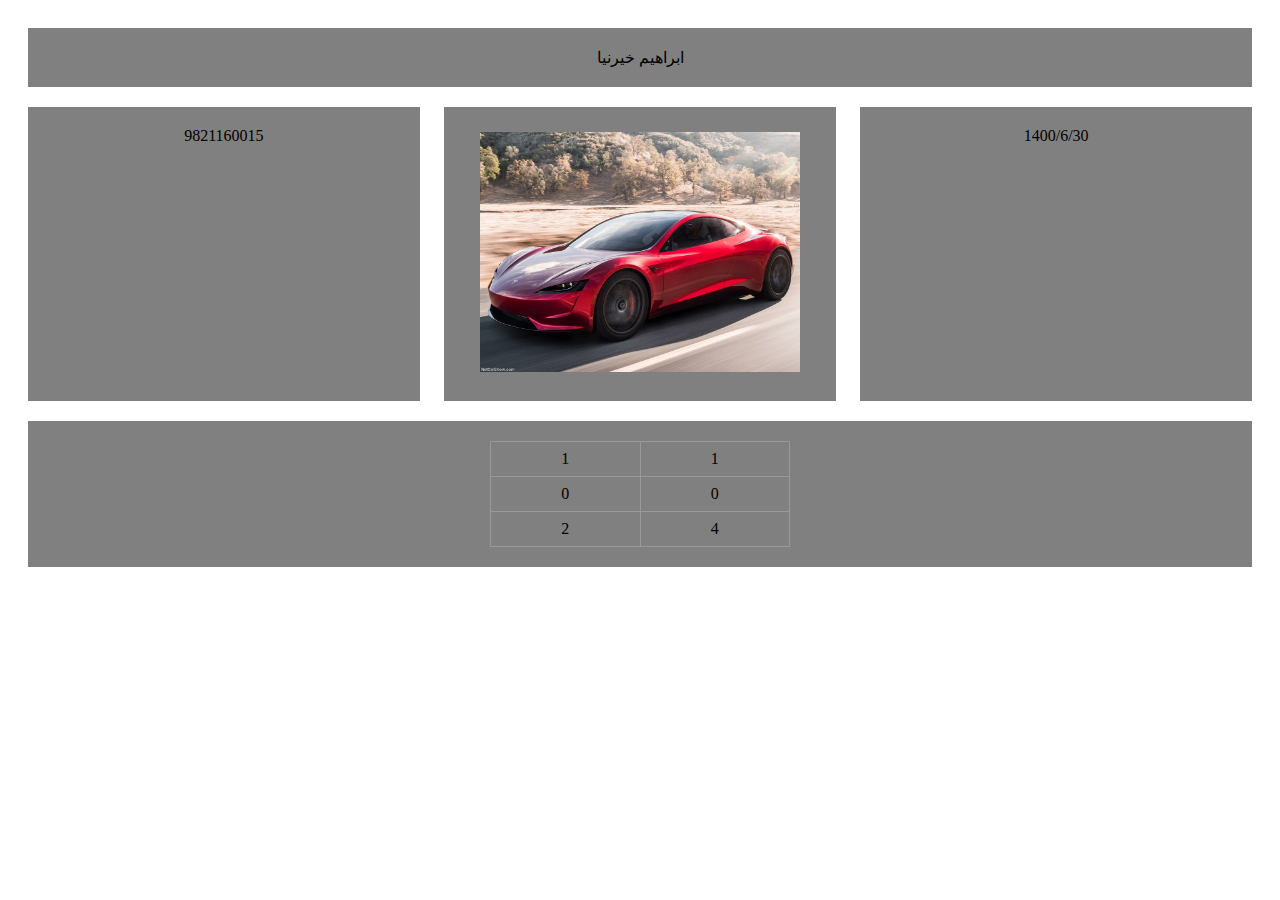
<file: ie1400-HW1/index.html>
<!DOCTYPE html>
<html lang="en">
<head>
    <title>تمرین اول</title>
    <link rel="stylesheet" href="./styles.css">
</head>
<body class="flex_main">
    
    <div class="flex-grid">
        <div class="col"> ابراهیم خیرنیا</div>
      </div>

      
      <div class="flex-grid-thirds">
        <div class="col">9821160015</div>
        <div class="col">
          
            <img src="car.jpg" alt="Paris">
        </div>
        <div class="col">1400/6/30</div>
      </div>
    
            
      <div class="flex-grid">
        <div class="col">
            <table>
                <tr>
                  <td>1</td>
                  <td>1</td> 
                </tr>
                <tr>
                  <td>0</td>
                  <td>0</td> 
                </tr>
                <tr>
                    <td>2</td>
                    <td>4</td> 
                  </tr>
              </table>
        </div>
      </div>
</body>
</html>
</file>
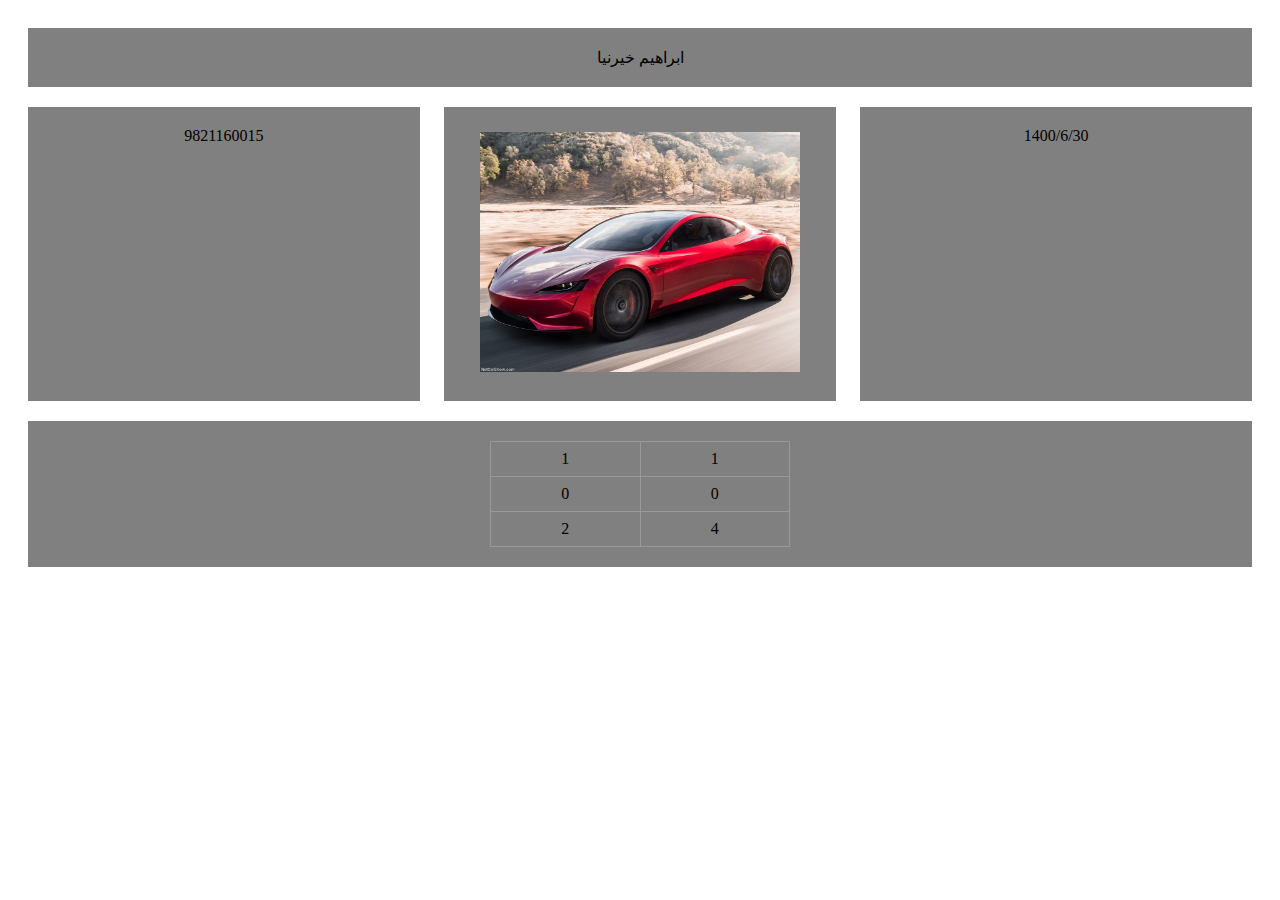
<file: ie1400-HW1/a.html>
<!DOCTYPE html>
<html lang="en">
<head>
    <title>تمرین اول</title>
    <link rel="stylesheet" href="./styles.css">
</head>
<body class="flex_main">
    
    <div class="flex-grid">
        <div class="col"> ابراهیم خیرنیا</div>
      </div>

      
      <div class="flex-grid-thirds">
        <div class="col">9821160015</div>
        <div class="col">
          
            <img src="car.jpg" alt="Paris">
        </div>
        <div class="col">1400/6/30</div>
      </div>
    
            
      <div class="flex-grid">
        <div class="col">
            <table>
                <tr>
                  <td>1</td>
                  <td>1</td> 
                </tr>
                <tr>
                  <td>0</td>
                  <td>0</td> 
                </tr>
                <tr>
                    <td>2</td>
                    <td>4</td> 
                  </tr>
              </table>
        </div>
      </div>
</body>
</html>
</file>
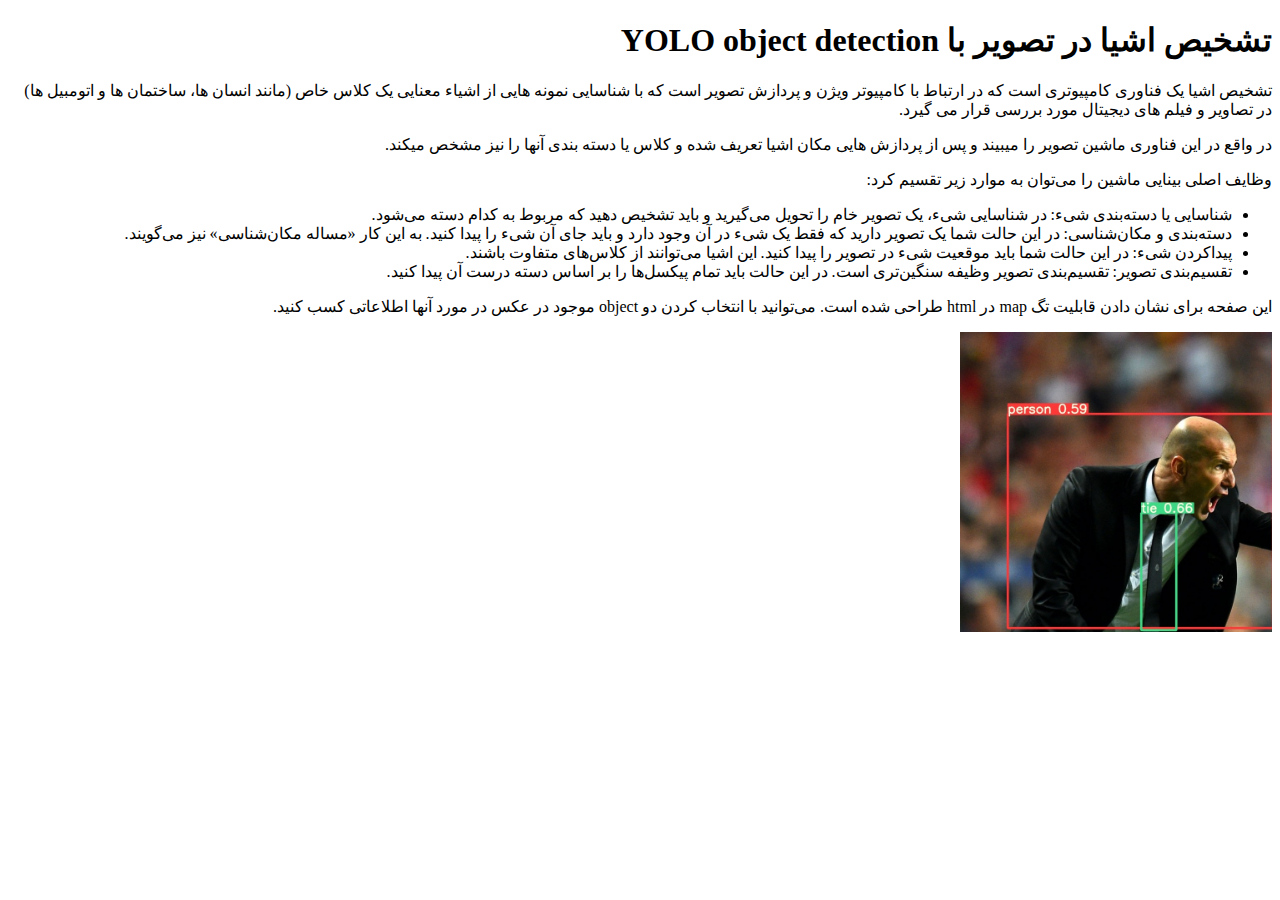
<file: prj3/first.html>
<!DOCTYPE html>
<html lang="fa" dir="rtl">
<head>
    <meta charset="UTF-8">
    <title>صفحه سوم</title>
</head>
<body>

<h1>تشخیص اشیا در تصویر با YOLO object detection</h1>

<p>تشخیص اشیا یک فناوری کامپیوتری است که در ارتباط با کامپیوتر ویژن و پردازش تصویر است که با شناسایی نمونه هایی از اشیاء
    معنایی یک کلاس خاص (مانند انسان ها، ساختمان ها و اتومبیل ها) در تصاویر و فیلم های دیجیتال مورد بررسی قرار می
    گیرد.</p>

<p>در واقع در این فناوری ماشین تصویر را میبیند و پس از پردازش هایی مکان اشیا تعریف شده و کلاس یا دسته بندی آنها را نیز
    مشخص میکند.</p>

<p>وظایف اصلی بینایی ماشین را می‌توان به موارد زیر تقسیم کرد:</p>

<ul>
    <li>شناسایی یا دسته‌بندی شیء: در شناسایی شیء، یک تصویر خام را تحویل می‌گیرید و باید تشخیص دهید که مربوط به کدام دسته
        می‌شود.
    </li>
    <li>دسته‌بندی و مکان‌شناسی: در این حالت شما یک تصویر دارید که فقط یک شیء در آن وجود دارد و باید جای آن شیء را پیدا
        کنید. به این کار «مساله‌ مکان‌شناسی» نیز می‌گویند.
    </li>
    <li>پیداکردن شیء: در این حالت شما باید موقعیت شیء در تصویر را پیدا کنید. این اشیا می‌توانند از کلاس‌های متفاوت
        باشند.
    </li>
    <li>تقسیم‌بندی تصویر: تقسیم‌بندی تصویر وظیفه‌ سنگین‌تری است. در این حالت باید تمام پیکسل‌ها را بر اساس دسته‌ درست آن
        پیدا کنید.
    </li>
</ul>


<p>این صفحه برای نشان دادن قابلیت تگ map در html طراحی شده است. می‌توانید با انتخاب کردن دو object موجود در عکس در مورد آنها اطلاعاتی کسب کنید.</p>

<map name="mymap">
    <area shape="rect" coords="180,170,220,300" alt="Sun" href="https://en.wikipedia.org/wiki/Necktie">
    <area shape="rect" coords="45,80,300,300" alt="Sun" href="https://en.wikipedia.org/wiki/Zinedine_Zidane">
</map>

<img height="300px" src="img/yolo.jpg" alt="yolo" usemap="#mymap">


</body>
</html>
</file>
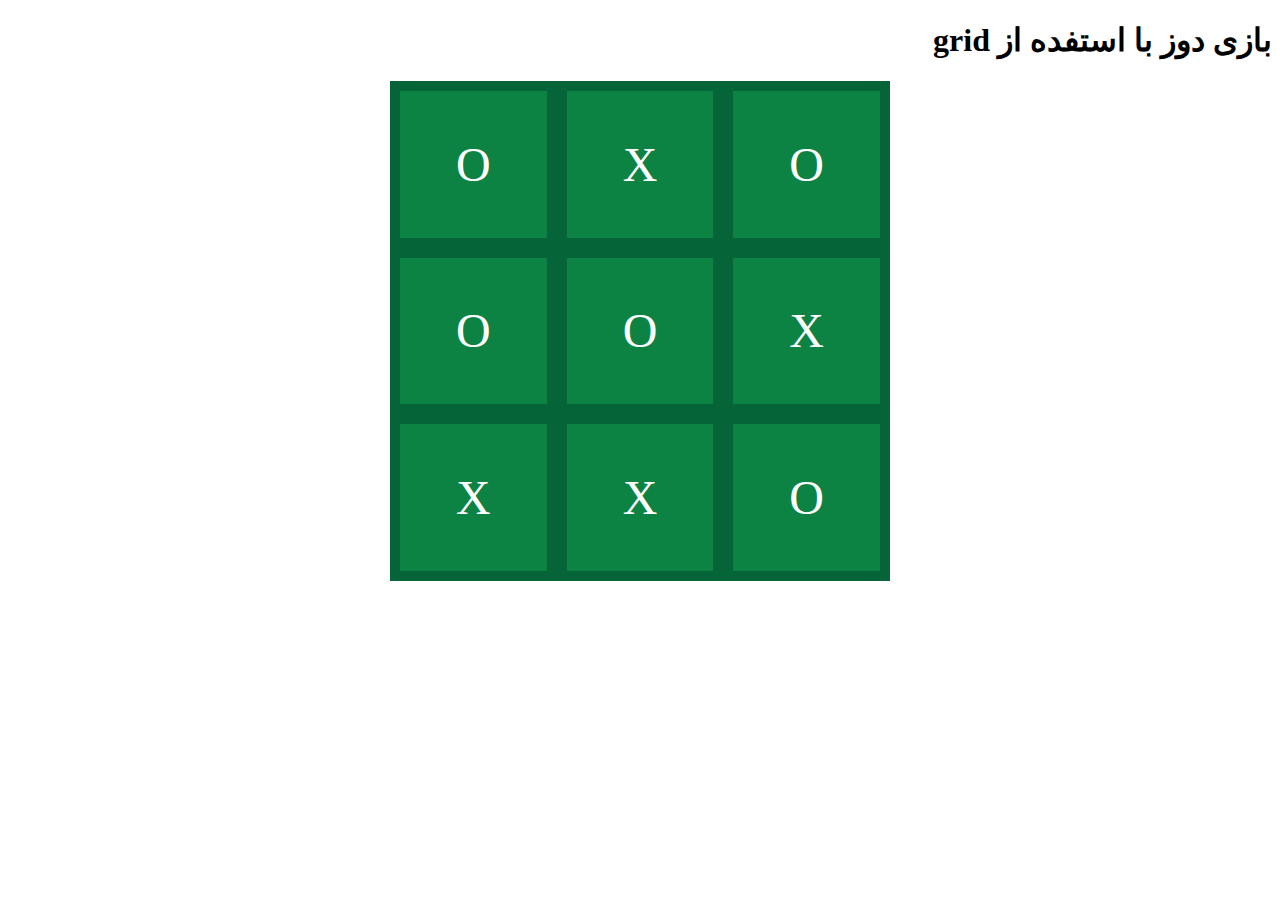
<file: prj3/second.html>
<!DOCTYPE html>
<html lang="fa" dir="rtl">
<head>
    <meta charset="UTF-8">
    <title>تگ‌های HTML</title>

    <style>

        .grid-container {
            display: grid;
            width: 500px;
            height: 500px;
            margin: 0 auto;
            background-color: #0c8343;
            color: #fff;
            grid-template-areas:
                    ". . ."
                    ". . ."
                    ". . .";
        }
        .item {
            display: flex;
            border: 10px solid #056538;
            font-size: 3em;
            justify-content: center;
            align-items: center;
        }


    </style>

</head>
<body>

<h1>بازی دوز با استفده از grid</h1>


<div class="grid-container">
    <div class="item">O</div>
    <div class="item">X</div>
    <div class="item">O</div>
    <div class="item">X</div>
    <div class="item">O</div>
    <div class="item">O</div>
    <div class="item">O</div>
    <div class="item">X</div>
    <div class="item">X</div>
</div>

</body>
</html>
</file>
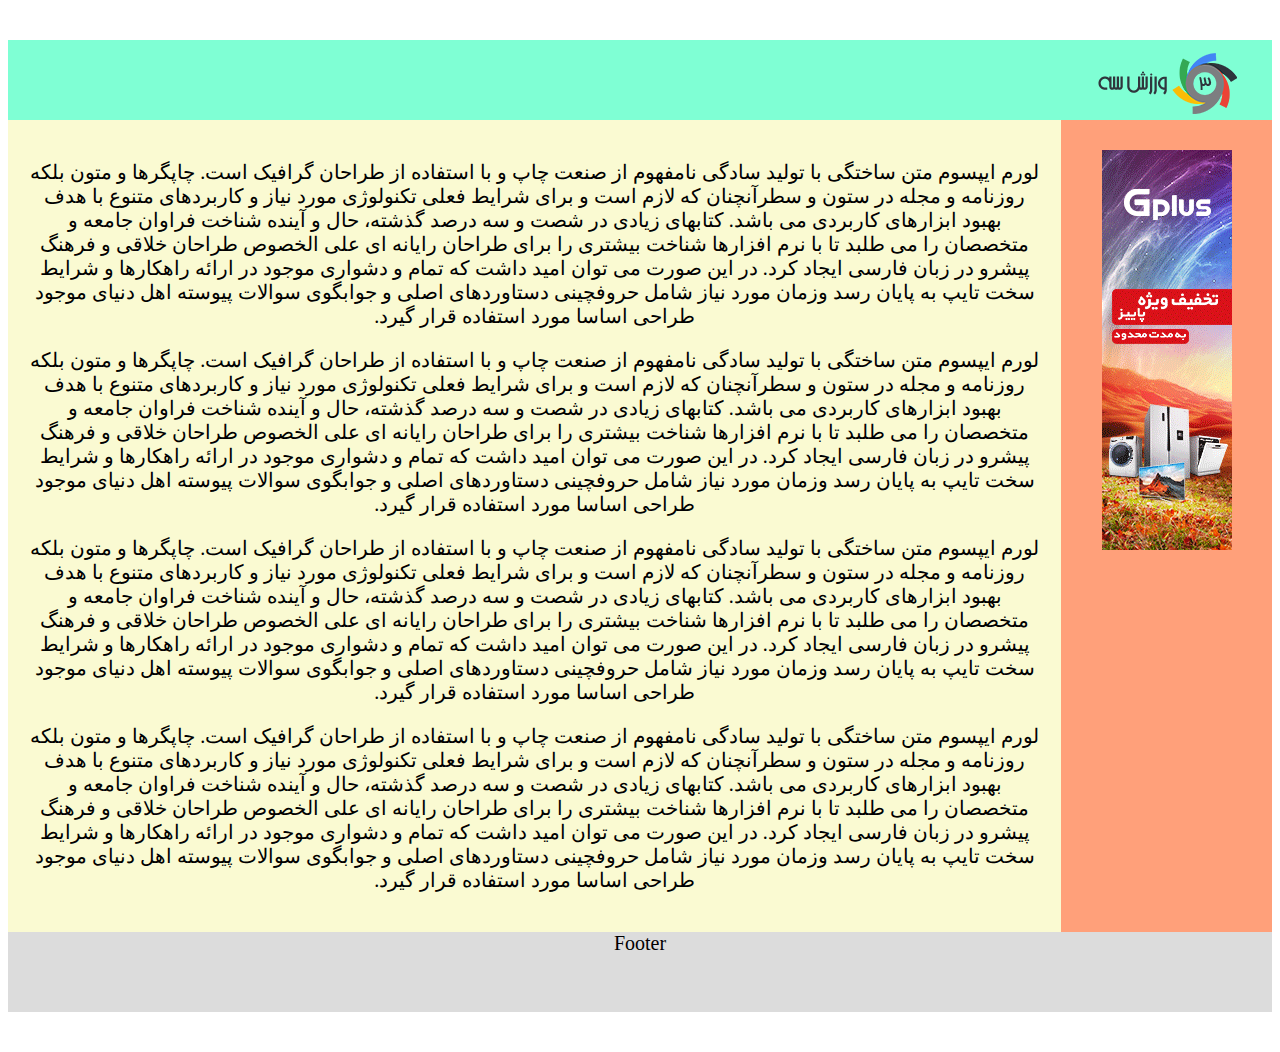
<file: prj3/third.html>
<!DOCTYPE html>
<html lang="fa" dir="rtl">
<head>
    <meta charset="UTF-8">
    <title>صفحه سوم</title>
    <link rel="stylesheet" href="styles.css">
</head>

<body>

<div class="container">

    <div class="logo">

        <img src="img/varzesh3-logo.png">

    </div>


    <div class="top">

    </div>

    <div class="sidebar">
        
        <img src="img/00912110.gif">


    </div>

    <div class="main">

        <p>
            لورم ایپسوم متن ساختگی با تولید سادگی نامفهوم از صنعت چاپ و با استفاده از طراحان گرافیک است. چاپگرها و متون
            بلکه روزنامه و مجله در ستون و سطرآنچنان که لازم است و برای شرایط فعلی تکنولوژی مورد نیاز و کاربردهای متنوع
            با هدف بهبود ابزارهای کاربردی می باشد. کتابهای زیادی در شصت و سه درصد گذشته، حال و آینده شناخت فراوان جامعه
            و متخصصان را می طلبد تا با نرم افزارها شناخت بیشتری را برای طراحان رایانه ای علی الخصوص طراحان خلاقی و فرهنگ
            پیشرو در زبان فارسی ایجاد کرد. در این صورت می توان امید داشت که تمام و دشواری موجود در ارائه راهکارها و
            شرایط سخت تایپ به پایان رسد وزمان مورد نیاز شامل حروفچینی دستاوردهای اصلی و جوابگوی سوالات پیوسته اهل دنیای
            موجود طراحی اساسا مورد استفاده قرار گیرد.
        </p>

        <p>
            لورم ایپسوم متن ساختگی با تولید سادگی نامفهوم از صنعت چاپ و با استفاده از طراحان گرافیک است. چاپگرها و متون
            بلکه روزنامه و مجله در ستون و سطرآنچنان که لازم است و برای شرایط فعلی تکنولوژی مورد نیاز و کاربردهای متنوع
            با هدف بهبود ابزارهای کاربردی می باشد. کتابهای زیادی در شصت و سه درصد گذشته، حال و آینده شناخت فراوان جامعه
            و متخصصان را می طلبد تا با نرم افزارها شناخت بیشتری را برای طراحان رایانه ای علی الخصوص طراحان خلاقی و فرهنگ
            پیشرو در زبان فارسی ایجاد کرد. در این صورت می توان امید داشت که تمام و دشواری موجود در ارائه راهکارها و
            شرایط سخت تایپ به پایان رسد وزمان مورد نیاز شامل حروفچینی دستاوردهای اصلی و جوابگوی سوالات پیوسته اهل دنیای
            موجود طراحی اساسا مورد استفاده قرار گیرد.
        </p>

        <p>
            لورم ایپسوم متن ساختگی با تولید سادگی نامفهوم از صنعت چاپ و با استفاده از طراحان گرافیک است. چاپگرها و متون
            بلکه روزنامه و مجله در ستون و سطرآنچنان که لازم است و برای شرایط فعلی تکنولوژی مورد نیاز و کاربردهای متنوع
            با هدف بهبود ابزارهای کاربردی می باشد. کتابهای زیادی در شصت و سه درصد گذشته، حال و آینده شناخت فراوان جامعه
            و متخصصان را می طلبد تا با نرم افزارها شناخت بیشتری را برای طراحان رایانه ای علی الخصوص طراحان خلاقی و فرهنگ
            پیشرو در زبان فارسی ایجاد کرد. در این صورت می توان امید داشت که تمام و دشواری موجود در ارائه راهکارها و
            شرایط سخت تایپ به پایان رسد وزمان مورد نیاز شامل حروفچینی دستاوردهای اصلی و جوابگوی سوالات پیوسته اهل دنیای
            موجود طراحی اساسا مورد استفاده قرار گیرد.
        </p>

        <p>
            لورم ایپسوم متن ساختگی با تولید سادگی نامفهوم از صنعت چاپ و با استفاده از طراحان گرافیک است. چاپگرها و متون
            بلکه روزنامه و مجله در ستون و سطرآنچنان که لازم است و برای شرایط فعلی تکنولوژی مورد نیاز و کاربردهای متنوع
            با هدف بهبود ابزارهای کاربردی می باشد. کتابهای زیادی در شصت و سه درصد گذشته، حال و آینده شناخت فراوان جامعه
            و متخصصان را می طلبد تا با نرم افزارها شناخت بیشتری را برای طراحان رایانه ای علی الخصوص طراحان خلاقی و فرهنگ
            پیشرو در زبان فارسی ایجاد کرد. در این صورت می توان امید داشت که تمام و دشواری موجود در ارائه راهکارها و
            شرایط سخت تایپ به پایان رسد وزمان مورد نیاز شامل حروفچینی دستاوردهای اصلی و جوابگوی سوالات پیوسته اهل دنیای
            موجود طراحی اساسا مورد استفاده قرار گیرد.
        </p>

    </div>

    <div class="bottom">Footer</div>
</div>

</body>
</html>
</file>
<file: ie1400-HW1/styles.css>
.flex-grid {
    text-align: center;
display: flex;
margin: 0 0 20px 0;
}
.flex-grid .col {
flex: 1;
}
.flex-grid-thirds {
    text-align: center;
display: flex;
justify-content: space-between;
margin: 0 0 20px 0;
}
.flex-grid-thirds .col {
width: 32%;
}
* {
box-sizing: border-box;
}
body {
padding: 20px;
}
.col {
background: grey;
padding: 20px;
}

img {
    border-radius: 4px;
    padding: 5px;
    height: 250px;
}


table {
    width: 300px;
    margin-left:auto; 
    margin-right:auto; 
    border-collapse: collapse;
}
    
td, th {
    border: solid thin; 
    text-align: center;
    border: 1px solid #999;
    padding: 0.5rem;
}
</file>
<file: prj3/styles.css>
.container{
    display: grid;
    grid-template-columns: 1fr 4fr 1fr;
    grid-template-rows: 80px 1fr 80px;
    grid-template-areas:
      "rhead header header"
      "sidebar content content"
      "footer footer footer";
    margin: 40px auto;
}

.logo{
    background-color: aquamarine;
    grid-area: rhead;
    padding-top: 10px;
}

.top{
    background-color: aquamarine;
    grid-area: header;
}


.sidebar{
    background-color: LightSalmon;
    grid-area: sidebar;
    padding-top: 30px;
}

.main{
    background-color: lightgoldenrodyellow;
    grid-area: content;
    padding: 20px;
}

.bottom{
    background-color: gainsboro;
    grid-area: footer;
    justify-content: center;
}

.container > div{
    text-align: center;
    font-size: 20px;
}

.container{
    background-color: blue;
    width: 100%;
    min-height: 300px;
}
</file>
